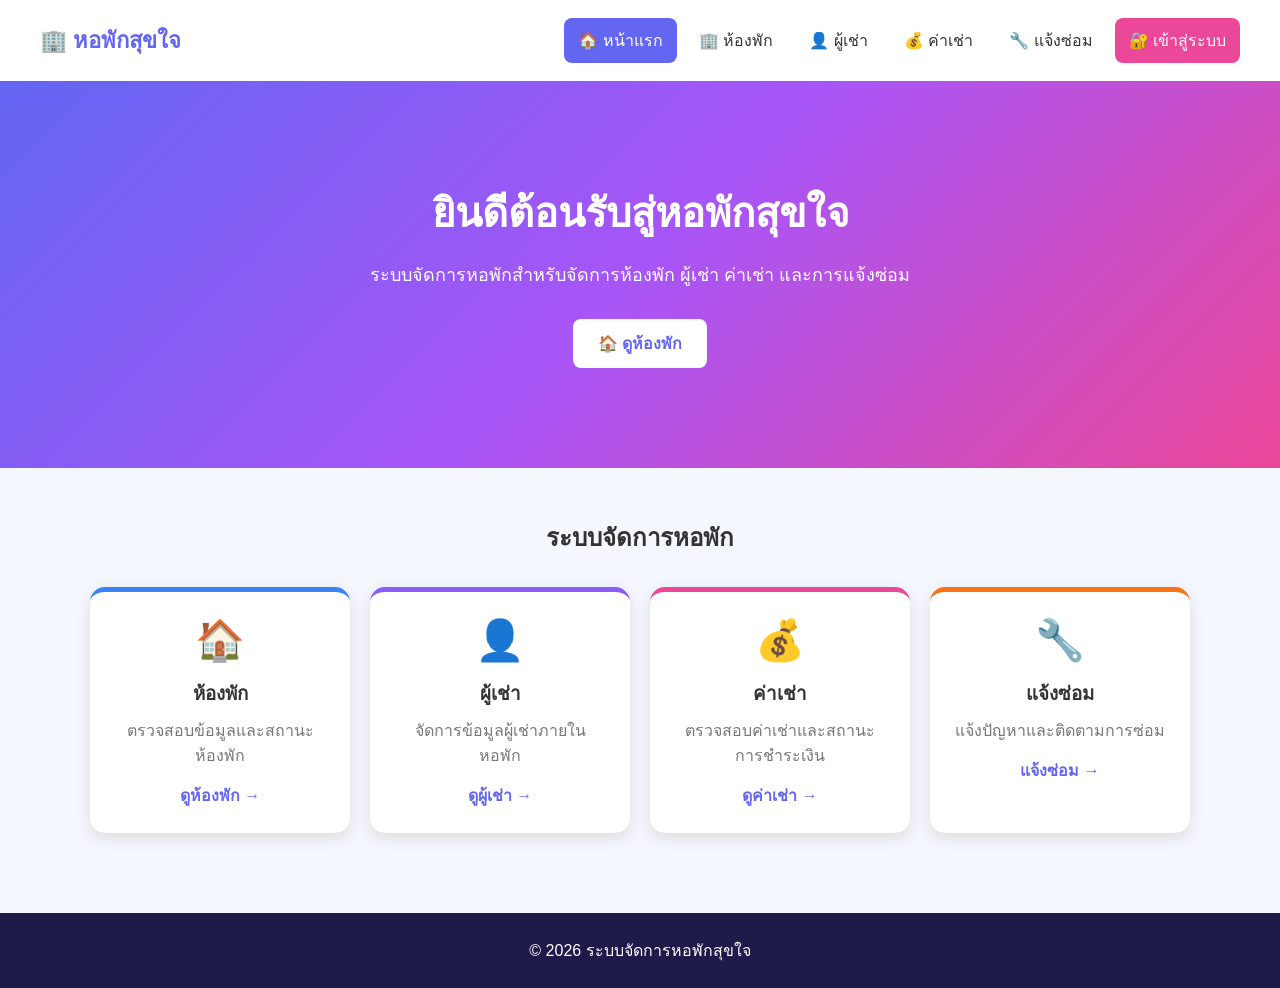
<file: index.html>
<!DOCTYPE html>
<html lang="th">

<head>
    <meta charset="UTF-8">
    <meta name="viewport" content="width=device-width, initial-scale=1.0">

    <title>ระบบจัดการหอพัก</title>

    <link rel="stylesheet" href="style.css">
</head>

<body>

    <!-- HEADER -->
    <header>

        <div class="logo">
            🏢 หอพักสุขใจ
        </div>

        <nav>

            <a href="index.html" class="active">
                🏠 หน้าแรก
            </a>

            <a href="rooms.html">
                🏢 ห้องพัก
            </a>

            <a href="tenants.html">
                👤 ผู้เช่า
            </a>

            <a href="rent.html">
                💰 ค่าเช่า
            </a>

            <a href="repair.html">
                🔧 แจ้งซ่อม
            </a>

            <!-- ลิงก์ไปหน้า Login -->
            <a href="login.html" class="login">
                🔐 เข้าสู่ระบบ
            </a>

        </nav>

    </header>


    <!-- หน้าหลัก -->

    <section class="hero">

        <h1>
            ยินดีต้อนรับสู่หอพักสุขใจ
        </h1>

        <p>
            ระบบจัดการหอพักสำหรับจัดการห้องพัก
            ผู้เช่า ค่าเช่า และการแจ้งซ่อม
        </p>

        <a href="rooms.html" class="button">
            🏠 ดูห้องพัก
        </a>

    </section>


    <!-- ระบบต่าง ๆ -->

    <section class="services">

        <h2>
            ระบบจัดการหอพัก
        </h2>

        <div class="cards">

            <div class="card blue">

                <div class="icon">
                    🏠
                </div>

                <h3>
                    ห้องพัก
                </h3>

                <p>
                    ตรวจสอบข้อมูลและสถานะห้องพัก
                </p>

                <a href="rooms.html">
                    ดูห้องพัก →
                </a>

            </div>


            <div class="card purple">

                <div class="icon">
                    👤
                </div>

                <h3>
                    ผู้เช่า
                </h3>

                <p>
                    จัดการข้อมูลผู้เช่าภายในหอพัก
                </p>

                <a href="tenants.html">
                    ดูผู้เช่า →
                </a>

            </div>


            <div class="card pink">

                <div class="icon">
                    💰
                </div>

                <h3>
                    ค่าเช่า
                </h3>

                <p>
                    ตรวจสอบค่าเช่าและสถานะการชำระเงิน
                </p>

                <a href="rent.html">
                    ดูค่าเช่า →
                </a>

            </div>


            <div class="card orange">

                <div class="icon">
                    🔧
                </div>

                <h3>
                    แจ้งซ่อม
                </h3>

                <p>
                    แจ้งปัญหาและติดตามการซ่อม
                </p>

                <a href="repair.html">
                    แจ้งซ่อม →
                </a>

            </div>

        </div>

    </section>


    <footer>

        <p>
            © 2026 ระบบจัดการหอพักสุขใจ
        </p>

    </footer>


    <script src="script.js"></script>

</body>

</html>
</file>
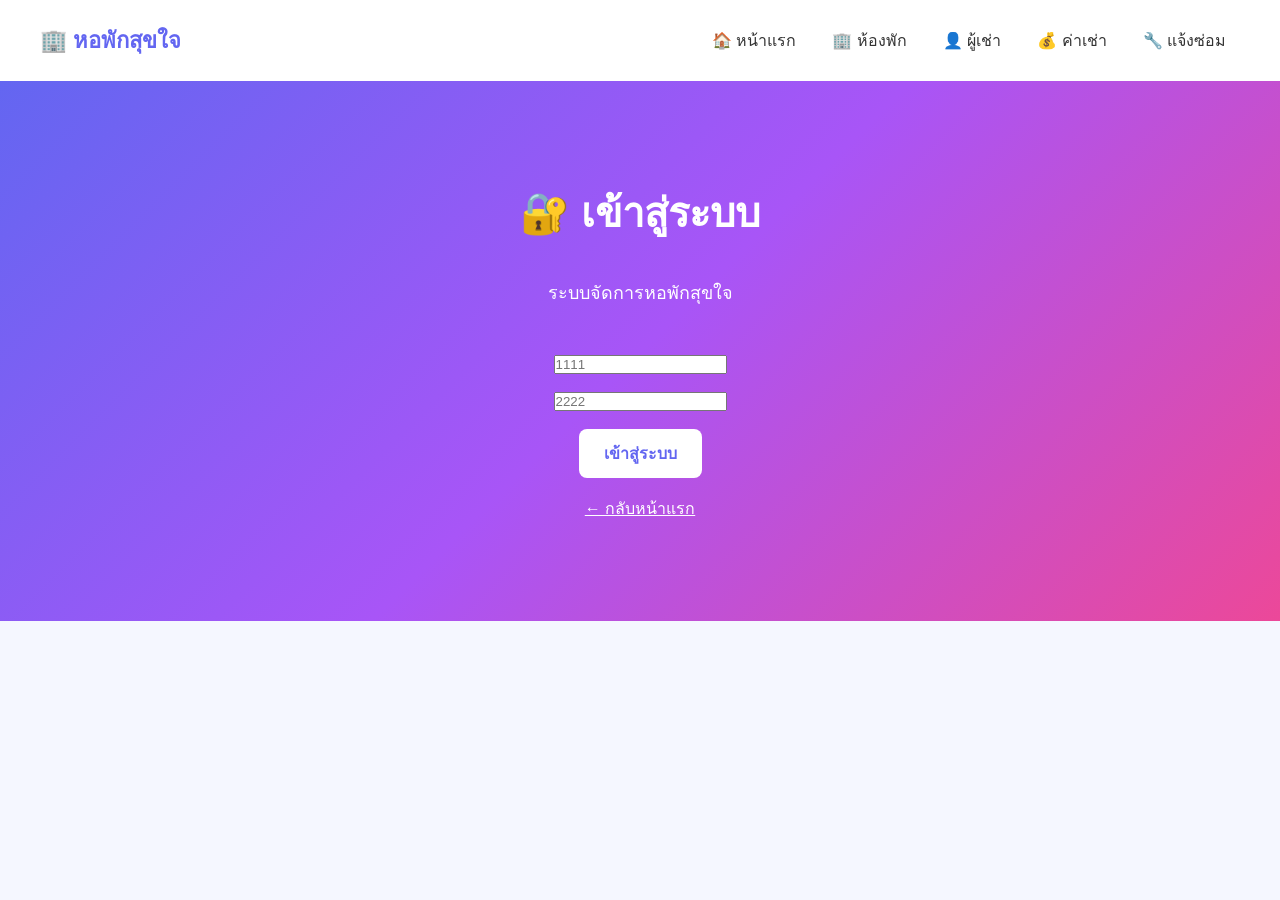
<file: login.html>
<!DOCTYPE html>
<html lang="th">

<head>

    <meta charset="UTF-8">

    <meta name="viewport" content="width=device-width, initial-scale=1.0">

    <title>เข้าสู่ระบบ</title>

    <link rel="stylesheet" href="style.css">

</head>

<body>


<header>

    <div class="logo">
        🏢 หอพักสุขใจ
    </div>

    <nav>

        <a href="index.html">
            🏠 หน้าแรก
        </a>

        <a href="rooms.html">
            🏢 ห้องพัก
        </a>

        <a href="tenants.html">
            👤 ผู้เช่า
        </a>

        <a href="rent.html">
            💰 ค่าเช่า
        </a>

        <a href="repair.html">
            🔧 แจ้งซ่อม
        </a>

    </nav>

</header>


<section class="hero">

    <div>

        <h1>
            🔐 เข้าสู่ระบบ
        </h1>

        <br>

        <p>
            ระบบจัดการหอพักสุขใจ
        </p>

        <br>

        <input
            type="text"
            placeholder="1111"
        >

        <br><br>

        <input
            type="password"
            placeholder="2222"
        >

        <br><br>

        <a href="index.html" class="button">
            เข้าสู่ระบบ
        </a>

        <br><br>

        <a href="index.html" style="color:white;">
            ← กลับหน้าแรก
        </a>

    </div>

</section>


<script src="script.js"></script>

</body>

</html>
</file>
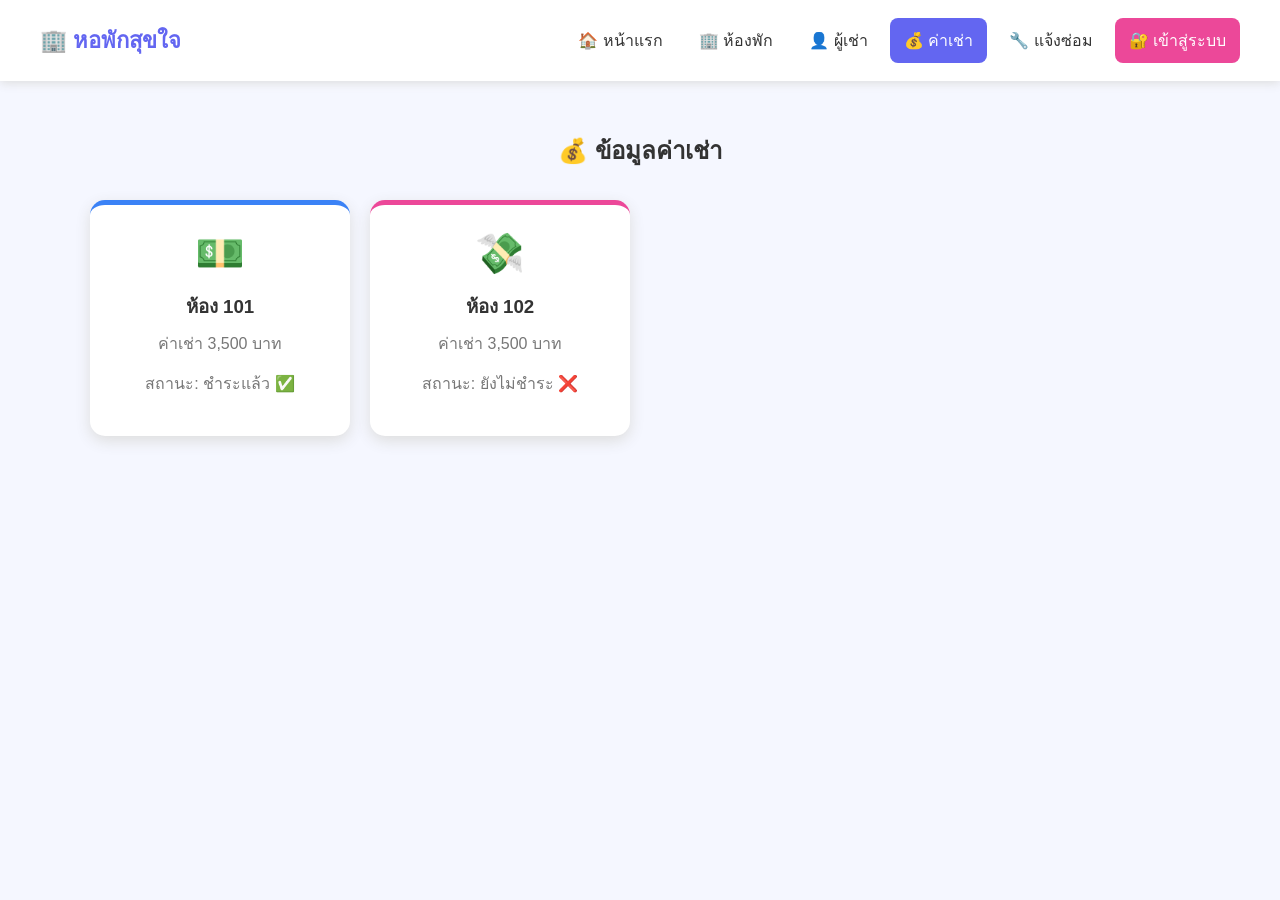
<file: rent.html>
<!DOCTYPE html>
<html lang="th">

<head>

    <meta charset="UTF-8">

    <title>ค่าเช่า</title>

    <link rel="stylesheet" href="style.css">

</head>

<body>

<header>

    <div class="logo">
        🏢 หอพักสุขใจ
    </div>

    <nav>

        <a href="index.html">🏠 หน้าแรก</a>

        <a href="rooms.html">🏢 ห้องพัก</a>

        <a href="tenants.html">👤 ผู้เช่า</a>

        <a href="rent.html" class="active">
            💰 ค่าเช่า
        </a>

        <a href="repair.html">🔧 แจ้งซ่อม</a>

        <a href="login.html" class="login">
            🔐 เข้าสู่ระบบ
        </a>

    </nav>

</header>


<section class="services">

    <h2>💰 ข้อมูลค่าเช่า</h2>

    <div class="cards">

        <div class="card blue">

            <div class="icon">💵</div>

            <h3>ห้อง 101</h3>

            <p>
                ค่าเช่า 3,500 บาท
            </p>

            <p>
                สถานะ: ชำระแล้ว ✅
            </p>

        </div>


        <div class="card pink">

            <div class="icon">💸</div>

            <h3>ห้อง 102</h3>

            <p>
                ค่าเช่า 3,500 บาท
            </p>

            <p>
                สถานะ: ยังไม่ชำระ ❌
            </p>

        </div>

    </div>

</section>


<script src="script.js"></script>

</body>

</html>
</file>
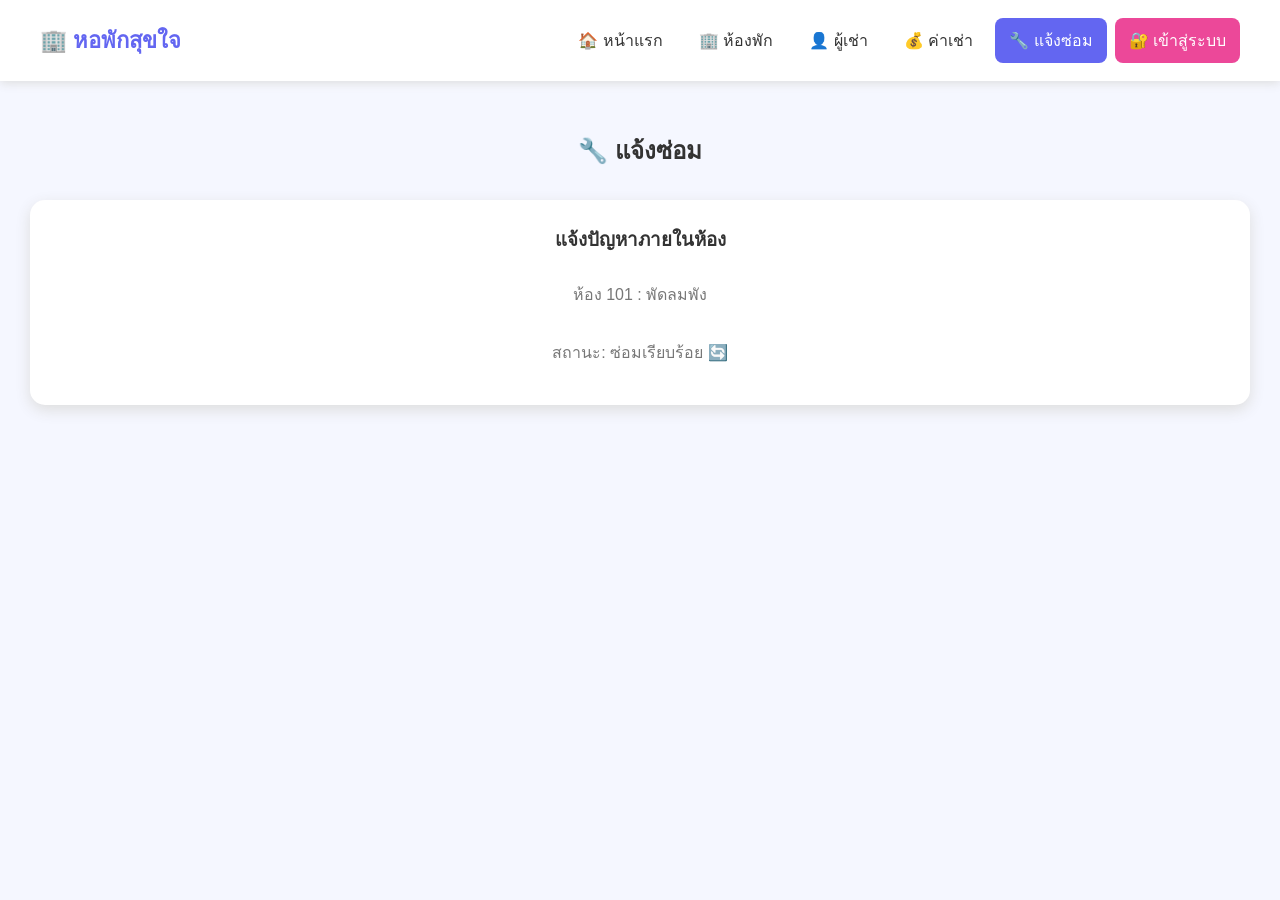
<file: repair.html>
<!DOCTYPE html>
<html lang="th">

<head>

    <meta charset="UTF-8">

    <title>แจ้งซ่อม</title>

    <link rel="stylesheet" href="style.css">

</head>

<body>

<header>

    <div class="logo">
        🏢 หอพักสุขใจ
    </div>

    <nav>

        <a href="index.html">🏠 หน้าแรก</a>

        <a href="rooms.html">🏢 ห้องพัก</a>

        <a href="tenants.html">👤 ผู้เช่า</a>

        <a href="rent.html">💰 ค่าเช่า</a>

        <a href="repair.html" class="active">
            🔧 แจ้งซ่อม
        </a>

        <a href="login.html" class="login">
            🔐 เข้าสู่ระบบ
        </a>

    </nav>

</header>


<section class="services">

    <h2>🔧 แจ้งซ่อม</h2>

    <div class="card">

        <h3>
            แจ้งปัญหาภายในห้อง
        </h3>

        <br>

        <p>
            ห้อง 101 : พัดลมพัง
        </p>

        <br>

        <p>
            สถานะ: ซ่อมเรียบร้อย 🔄
        </p>

    </div>

</section>


<script src="script.js"></script>

</body>

</html>
</file>
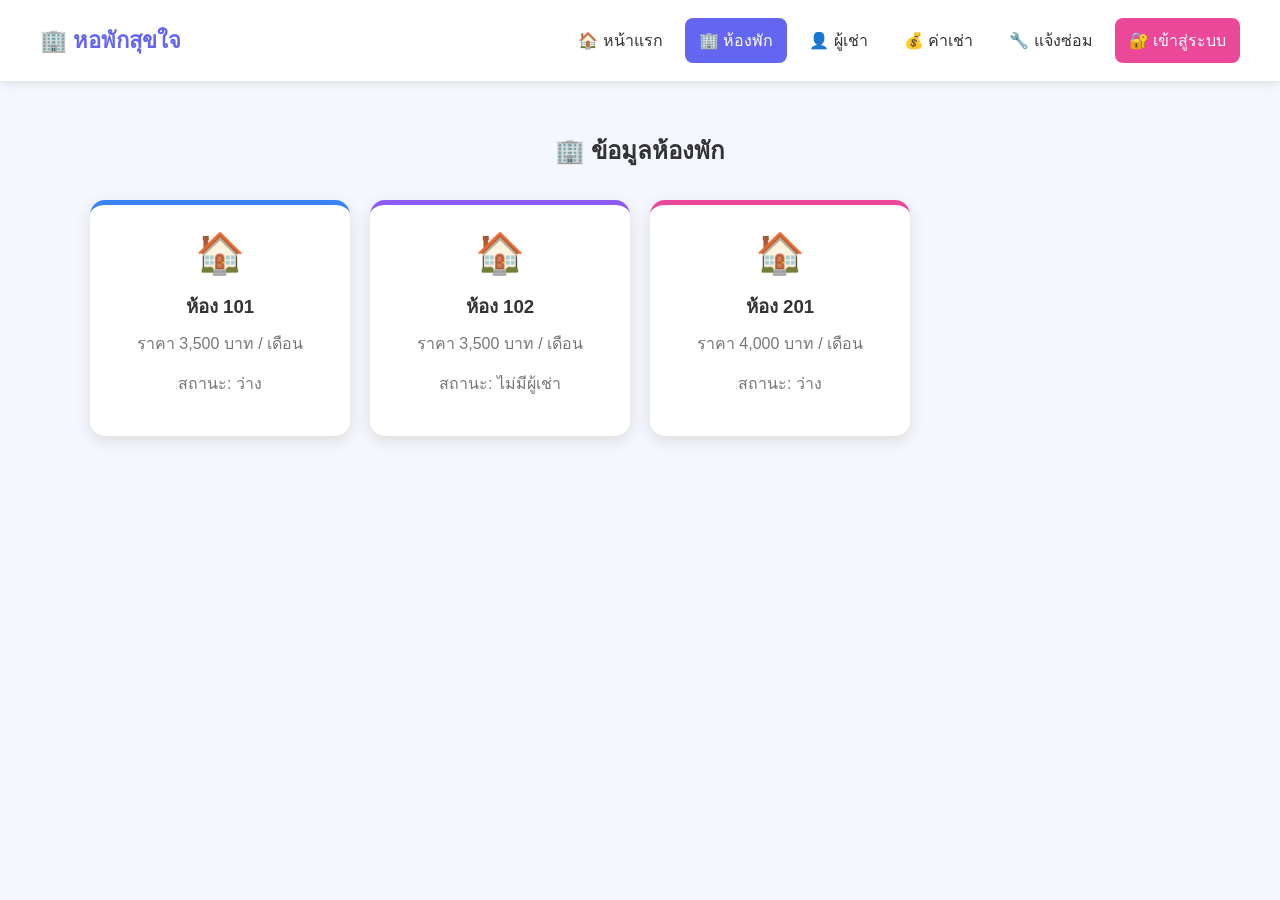
<file: rooms.html>
<!DOCTYPE html>
<html lang="th">

<head>

    <meta charset="UTF-8">

    <title>ห้องพัก</title>

    <link rel="stylesheet" href="style.css">

</head>

<body>

<header>

    <div class="logo">
        🏢 หอพักสุขใจ
    </div>

    <nav>

        <a href="index.html">
            🏠 หน้าแรก
        </a>

        <a href="rooms.html" class="active">
            🏢 ห้องพัก
        </a>

        <a href="tenants.html">
            👤 ผู้เช่า
        </a>

        <a href="rent.html">
            💰 ค่าเช่า
        </a>

        <a href="repair.html">
            🔧 แจ้งซ่อม
        </a>

        <a href="login.html" class="login">
            🔐 เข้าสู่ระบบ
        </a>

    </nav>

</header>


<section class="services">

    <h2>🏢 ข้อมูลห้องพัก</h2>

    <div class="cards">

        <div class="card blue">

            <div class="icon">🏠</div>

            <h3>ห้อง 101</h3>

            <p>
                ราคา 3,500 บาท / เดือน
            </p>

            <p>
                สถานะ: ว่าง
            </p>

        </div>


        <div class="card purple">

            <div class="icon">🏠</div>

            <h3>ห้อง 102</h3>

            <p>
                ราคา 3,500 บาท / เดือน
            </p>

            <p>
                สถานะ: ไม่มีผู้เช่า
            </p>

        </div>


        <div class="card pink">

            <div class="icon">🏠</div>

            <h3>ห้อง 201</h3>

            <p>
                ราคา 4,000 บาท / เดือน
            </p>

            <p>
                สถานะ: ว่าง
            </p>

        </div>

    </div>

</section>


<script src="script.js"></script>

</body>

</html>
</file>
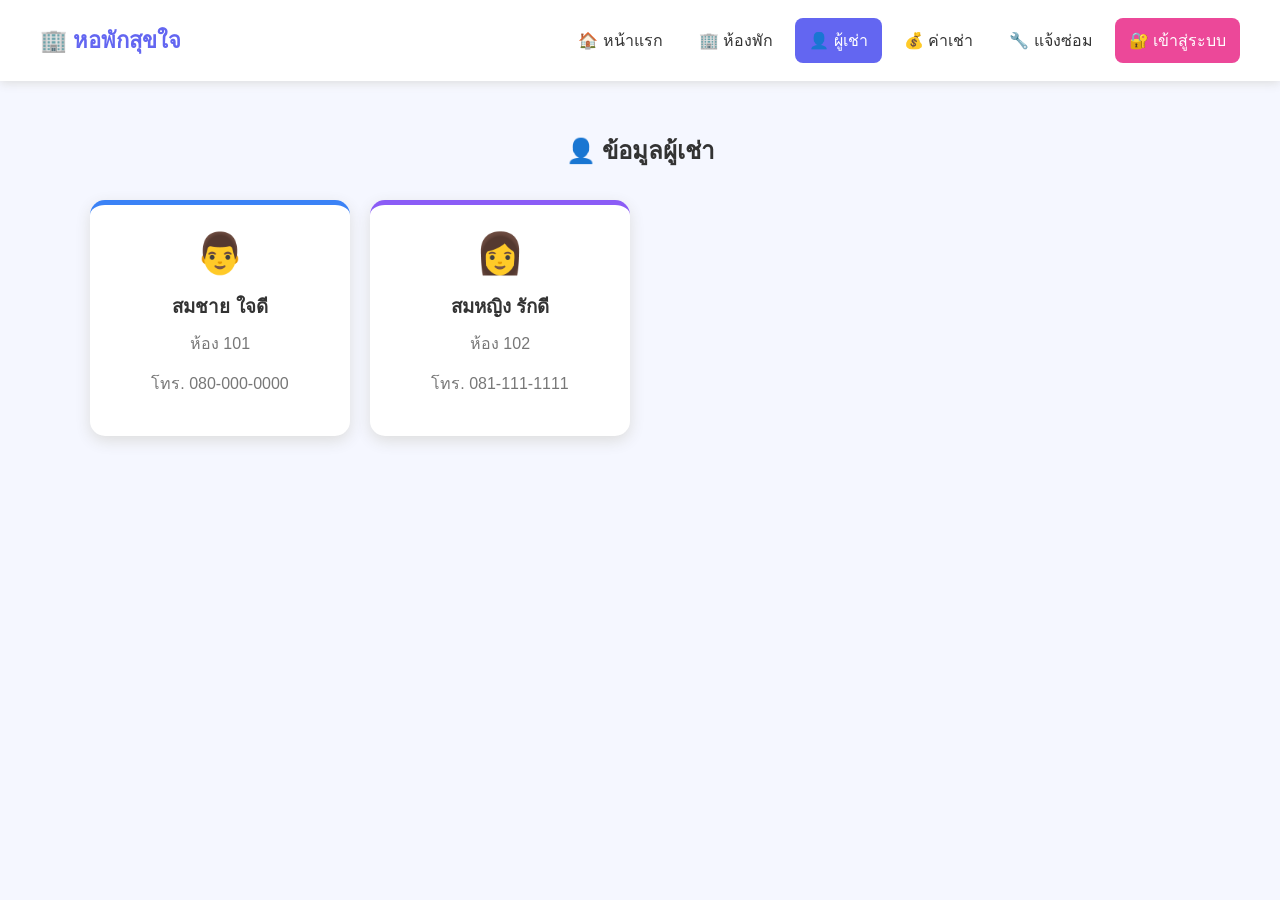
<file: tenants.html>
<!DOCTYPE html>
<html lang="th">

<head>

    <meta charset="UTF-8">

    <title>ผู้เช่า</title>

    <link rel="stylesheet" href="style.css">

</head>

<body>

<header>

    <div class="logo">
        🏢 หอพักสุขใจ
    </div>

    <nav>

        <a href="index.html">
            🏠 หน้าแรก
        </a>

        <a href="rooms.html">
            🏢 ห้องพัก
        </a>

        <a href="tenants.html" class="active">
            👤 ผู้เช่า
        </a>

        <a href="rent.html">
            💰 ค่าเช่า
        </a>

        <a href="repair.html">
            🔧 แจ้งซ่อม
        </a>

        <a href="login.html" class="login">
            🔐 เข้าสู่ระบบ
        </a>

    </nav>

</header>


<section class="services">

    <h2>👤 ข้อมูลผู้เช่า</h2>

    <div class="cards">

        <div class="card blue">

            <div class="icon">
                👨
            </div>

            <h3>
                สมชาย ใจดี
            </h3>

            <p>
                ห้อง 101
            </p>

            <p>
                โทร. 080-000-0000
            </p>

        </div>


        <div class="card purple">

            <div class="icon">
                👩
            </div>

            <h3>
                สมหญิง รักดี
            </h3>

            <p>
                ห้อง 102
            </p>

            <p>
                โทร. 081-111-1111
            </p>

        </div>

    </div>

</section>


<script src="script.js"></script>

</body>

</html>
</file>
<file: style.css>
/* ตั้งค่าพื้นฐาน */

* {
    margin: 0;
    padding: 0;
    box-sizing: border-box;
    font-family: Arial, sans-serif;
}

body {
    background: #f5f7ff;
    color: #333;
}


/* ================= HEADER ================= */

header {
    background: white;

    padding: 18px 40px;

    display: flex;

    justify-content: space-between;

    align-items: center;

    box-shadow: 0 2px 10px #ddd;
}


/* Logo */

.logo {
    font-size: 22px;

    font-weight: bold;

    color: #6366f1;
}


/* เมนู */

nav {
    display: flex;

    gap: 8px;
}

nav a {
    text-decoration: none;

    color: #333;

    padding: 10px 14px;

    border-radius: 8px;
}


/* เมนูเมื่อเอาเมาส์ชี้ */

nav a:hover {
    background: #6366f1;

    color: white;
}


/* เมนูที่กำลังเปิด */

nav .active {
    background: #6366f1;

    color: white;
}


/* ปุ่ม Login */

nav .login {
    background: #ec4899;

    color: white;
}


/* ================= HERO ================= */

.hero {
    text-align: center;

    padding: 100px 20px;

    color: white;

    background:
        linear-gradient(
            135deg,
            #6366f1,
            #a855f7,
            #ec4899
        );
}

.hero h1 {
    font-size: 40px;

    margin-bottom: 15px;
}

.hero p {
    font-size: 18px;

    margin-bottom: 30px;
}


/* ปุ่ม */

.button {
    display: inline-block;

    padding: 12px 25px;

    background: white;

    color: #6366f1;

    text-decoration: none;

    border-radius: 8px;

    font-weight: bold;
}


/* ================= CARD ================= */

.services {
    padding: 50px 30px;

    text-align: center;
}

.services h2 {
    margin-bottom: 30px;
}


.cards {
    max-width: 1100px;

    margin: auto;

    display: grid;

    grid-template-columns:
        repeat(4, 1fr);

    gap: 20px;
}


.card {
    background: white;

    padding: 25px;

    border-radius: 15px;

    box-shadow: 0 5px 15px #ddd;
}

.card:hover {
    transform: translateY(-5px);
}


.icon {
    font-size: 40px;

    margin-bottom: 15px;
}


.card h3 {
    margin-bottom: 10px;
}

.card p {
    color: #777;

    margin-bottom: 15px;
}


.card a {
    color: #6366f1;

    text-decoration: none;

    font-weight: bold;
}


/* สีของการ์ด */

.blue {
    border-top: 5px solid #3b82f6;
}

.purple {
    border-top: 5px solid #8b5cf6;
}

.pink {
    border-top: 5px solid #ec4899;
}

.orange {
    border-top: 5px solid #f97316;
}


/* ================= FOOTER ================= */

footer {
    background: #1e1b4b;

    color: white;

    text-align: center;

    padding: 25px;

    margin-top: 30px;
}


/* ================= MOBILE ================= */

@media (max-width: 800px) {

    header {
        flex-direction: column;

        gap: 15px;
    }

    nav {
        flex-wrap: wrap;

        justify-content: center;
    }

    .cards {
        grid-template-columns: 1fr;
    }

}
</file>
